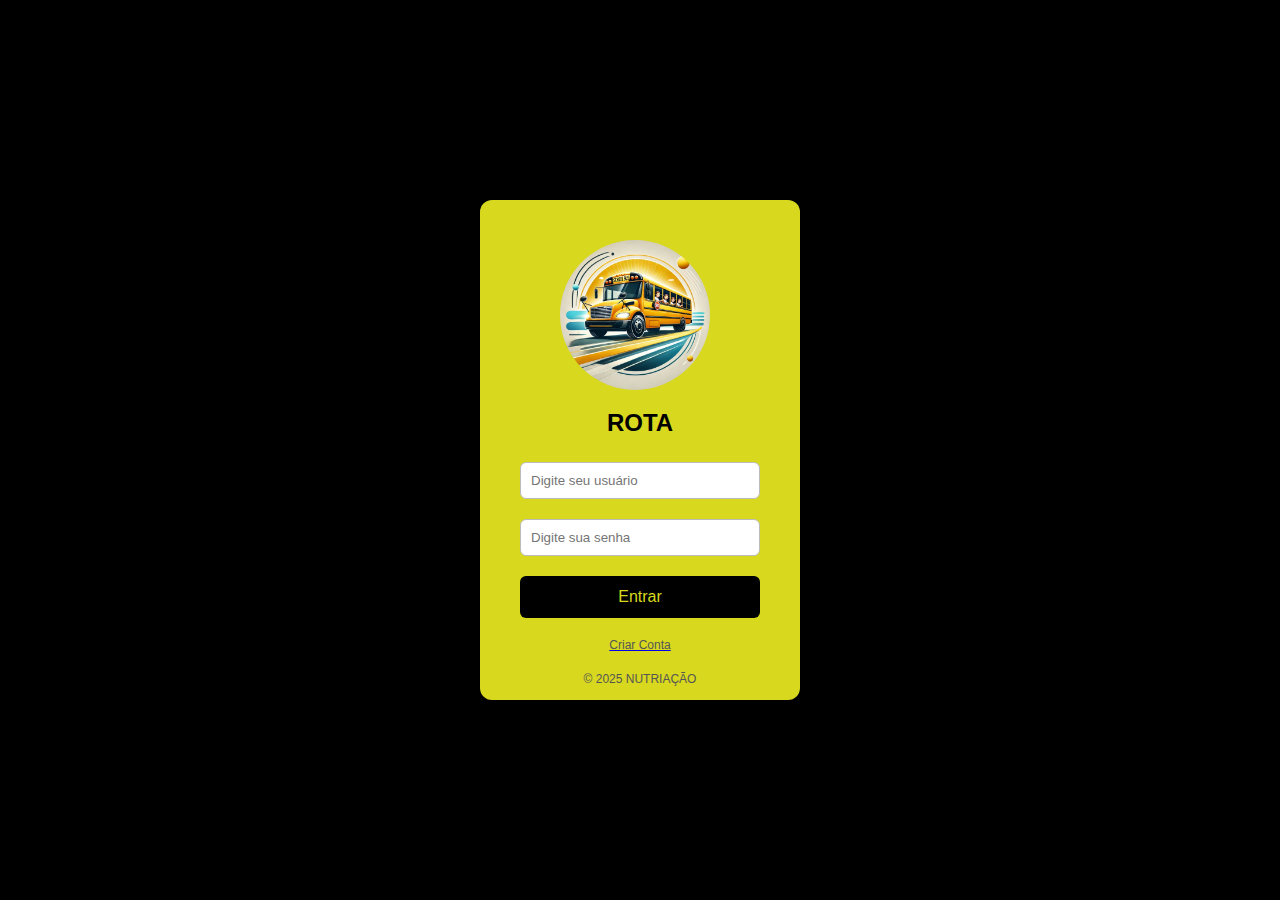
<file: index.html>
<!DOCTYPE html>
<html lang="pt-br">
<head>
  <meta charset="UTF-8">
  <meta name="viewport" content="width=device-width, initial-scale=1.0">
  <title>km e Abastecimeto</title>
  <style>
    * {
      margin: 0;
      padding: 0;
      box-sizing: border-box;
    }

    body {
      font-family: 'Segoe UI', Tahoma, Geneva, Verdana, sans-serif;
      background: black;
      background-size: cover;
      display: flex;
      align-items: center;
      justify-content: center;
      height: 100vh;
    }

    .login-container {
      background-color: rgb(216, 216, 30);
      padding: 40px;
      border-radius: 12px;
      box-shadow: 0 8px 20px rgba(0, 0, 0, 0.3);
      width: 320px;
      height: 500px;
      
    }

    .logo {
        width: 150px;
        border-radius: 100%;
        margin-left: 40px; 
         
    }

    .login-container h2 {
      margin-top: 15px;
      text-align: center;
      margin-bottom: 25px;
      color: black;
    }

    .form-group {
      margin-bottom: 20px;
    }

    label {
      display: block;
      font-weight: bold;
      margin-bottom: 6px;
    }

    input[type="text"],
    input[type="password"] {
      width: 100%;
      padding: 10px;
      border: 1px solid #bbb;
      border-radius: 6px;
     
      
    }

    .login-btn {
      width: 100%;
      padding: 12px;
      background-color: black;
      color: rgb(216, 216, 30);
      border: none;
      border-radius: 6px;
      font-size: 16px;
      cursor: pointer;
      transition: background 0.3s ease;
    }

    .login-btn:hover {
      background-color: white;
      color: black;
    
    }

    p {
        margin-top: 20px;
      font-size: 12px;
      color: #555;
      text-align: center;
    }

    .footer-text {
      margin-top: 20px;
      font-size: 12px;
      color: #555;
      text-align: center;
    }
  </style>
</head>
<body>

  <div class="login-container">
    <img class="logo" src="../assets/logo_bus.png" alt="logo">
    <h2>ROTA</h2>
    <form>
      <div class="form-group">
        <!--<label for="username">Usuário</label>-->
        <input type="text" id="username" placeholder="Digite seu usuário" required>
      </div>
      <div class="form-group">
        <!--<label for="password">Senha</label>-->
        <input type="password" id="password" placeholder="Digite sua senha" required>
      </div>
      <a href="menu.html"></a><button type="submit" class="login-btn">Entrar</button>
    <a href="menu.html"><p>Criar Conta</p></a>
    </form>
    <div class="footer-text">© 2025 NUTRIAÇÃO</div>
  </div>
</body>
</html>
</file>
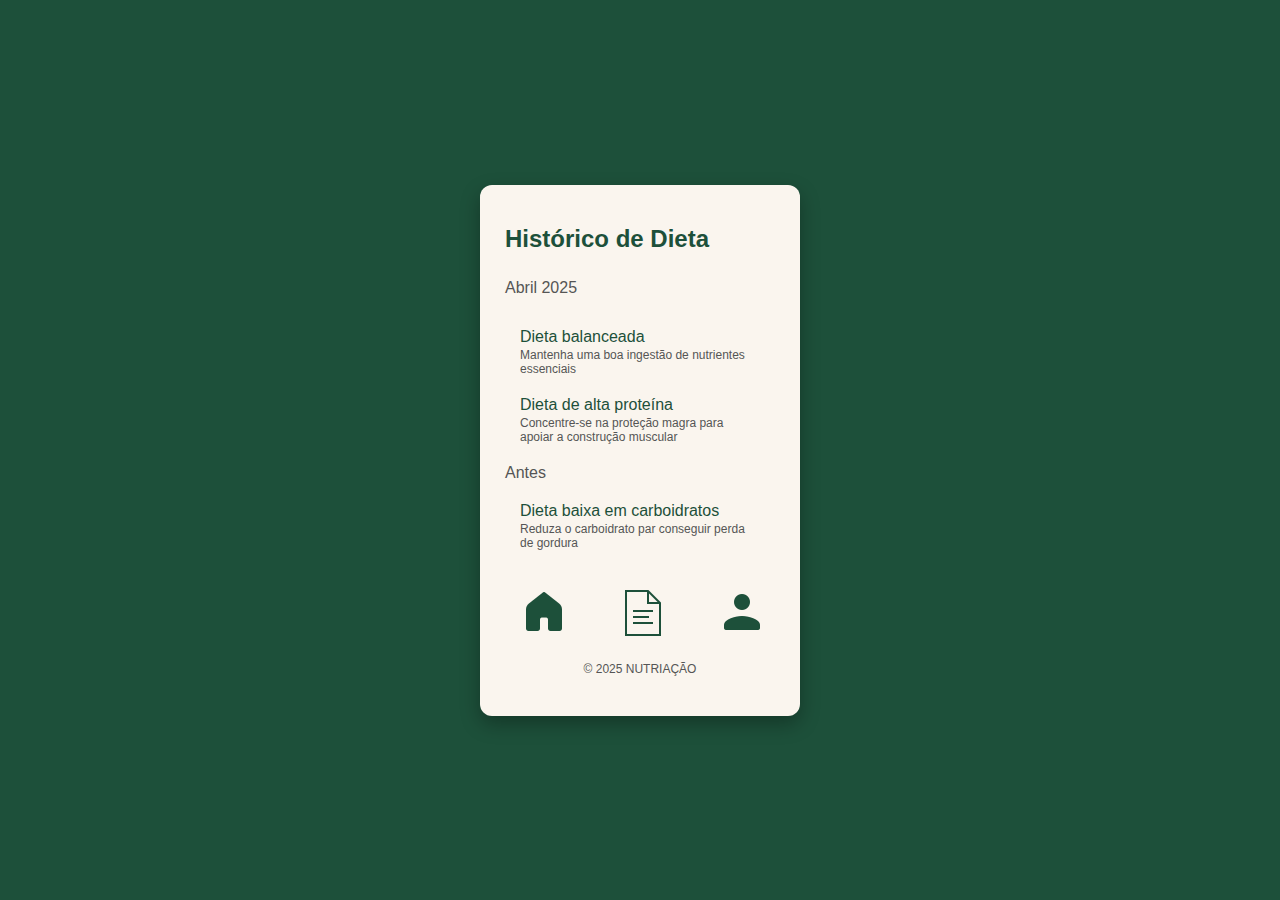
<file: abastecimento.html>
<!DOCTYPE html>
<html lang="pt-br">
<head>
  <meta charset="UTF-8">
  <meta name="viewport" content="width=device-width, initial-scale=1.0">
  <title>Histórico de Dieta</title>
  <style>
    * {
      margin: 0;
      padding: 0;
      box-sizing: border-box;
    }

    body {
      font-family: 'Segoe UI', Tahoma, Geneva, Verdana, sans-serif;
      background: #1D503A;
      background-size: cover;
      display: flex;
      align-items: center;
      justify-content: center;
      height: 100vh;
    }

    .login-container {
      background-color: #FAF5EE;
      padding: 40px;
      border-radius: 12px;
      box-shadow: 0 8px 20px rgba(0, 0, 0, 0.3);
      width: 320px;
    }

    .login-container h2 {
      margin-left: -15px;
      text-align: left;
      margin-bottom: 25px;
      color: #1D503A;;
      font-family:Arial, Helvetica, sans-serif;
    }

    .container {
    display: flex;
    align-items: center; /* Alinha os itens verticalmente ao centro */
    margin-bottom: 30px;
    }

    .imagem {
    width: 60px; /* Ajuste o tamanho da imagem conforme necessário */
    height: auto;
    margin-right: 20px; /* Espaço entre a imagem e os textos */
    border-radius: 100%;

    }

    .textos {
    display: flex;
    flex-direction: column; /* Coloca os textos em coluna */
    
    }

    .texto1 {
        margin: 1px 0; /* Espaçamento entre os textos */
        margin-left: -15px;
        font-size: 16px;
        text-align: left;
        font-family: Arial, Helvetica, sans-serif;
    }

    .texto2 {
        margin: 1px 0; /* Espaçamento entre os textos */
        font-size: 16px;
        text-align: left;
        color: #1D503A;;
        font-family: Arial, Helvetica, sans-serif;
        
    }

    .form-group {
      margin-bottom: 20px;
    }

    label {
      display: block;
      font-weight: bold;
      margin-bottom: 6px;
      color: #555;
    }

    p {
      margin-top: 2px;
      font-size: 12px;
      color: #555;
      text-align: left;
    }

    .menu{
        display: flex;
        gap: 50px;
        
    }

    .footer-text {
      margin-top: 20px;
      font-size: 12px;
      color: #555;
      text-align: center;
    }
  </style>
</head>
<body>
  <div class="login-container">
    <h2>Histórico de Dieta</h2>
    <div class="container">
        
        <div class="textos">
            <p class="texto1">Abril 2025</p>
            
        </div>

    </div>  
    <form>
      <div class="form-group">
        <p class="texto2">Dieta balanceada</p>
        <p>Mantenha uma boa ingestão de nutrientes essenciais</p>
      </div>
      <div class="form-group">
        <p class="texto2">Dieta de alta proteína</p>
        <p>Concentre-se na proteção magra para apoiar a construção muscular</p>
      </div>
      <div class="form-group">
        <p class="texto1">Antes</p>
      </div>
      <div class="form-group">
        
        <p class="texto2">Dieta baixa em carboidratos</p>
        <p>Reduza o carboidrato par conseguir perda de gordura</p>
      </div>
     
      
    </form>
   <br>
    <nav class="menu">
        <a href="../menu.html"><img src="../assets/icons8-casa-48.png" alt="Home"></a>
        <a href="../agendar_consulta.html"><img src="../assets/icons8-documento-50.png" alt=""></a>
        <a href="#"><img src="../assets/icons8-user-48.png" alt=""></a>
    </nav>
  
    <div class="footer-text">© 2025 NUTRIAÇÃO</div>
  </div>
</body>
</html>
</file>
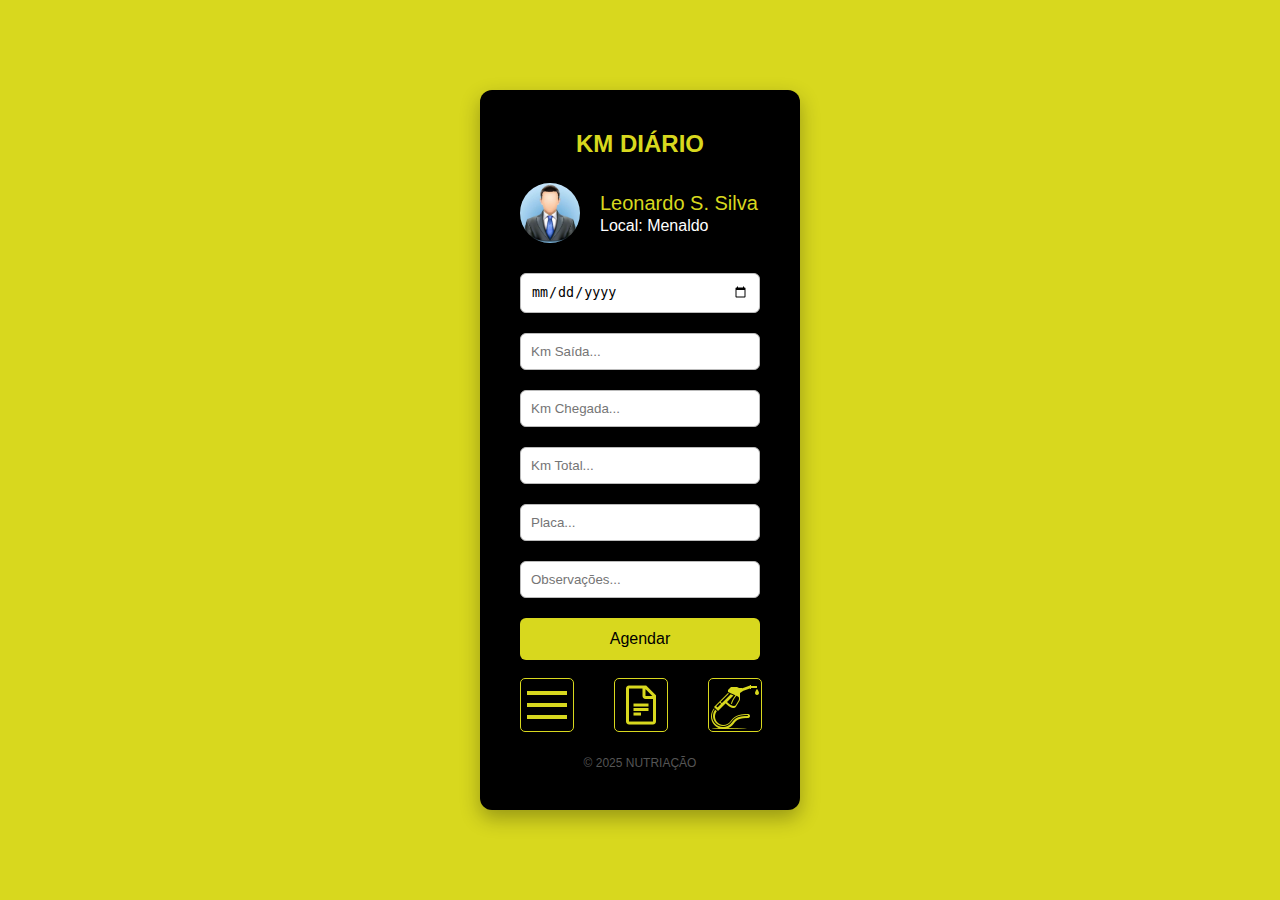
<file: kmdiario.html>
<!DOCTYPE html>
<html lang="pt-br">
<head>
  <meta charset="UTF-8">
  <meta name="viewport" content="width=device-width, initial-scale=1.0">
  <title>Km Diário</title>
  <style>
    * {
      margin: 0;
      padding: 0;
      box-sizing: border-box;
    }

    body {
      font-family: 'Segoe UI', Tahoma, Geneva, Verdana, sans-serif;
      background-color: rgb(216, 216, 30);
      background-size: cover;
      display: flex;
      align-items: center;
      justify-content: center;
      height: 100vh;
    }

    .login-container {
      background-color: black;
      padding: 40px;
      border-radius: 12px;
      box-shadow: 0 8px 20px rgba(0, 0, 0, 0.3);
      width: 320px;
      
    }

    .login-container h2 {
      text-align: center;
      margin-bottom: 25px;
      color: rgb(216, 216, 30);
      font-family:Arial, Helvetica, sans-serif;
    }

    .container {
    display: flex;
    align-items: center; /* Alinha os itens verticalmente ao centro */
    margin-bottom: 30px;
    }

    .imagem {
    width: 60px; /* Ajuste o tamanho da imagem conforme necessário */
    height: auto;
    margin-right: 20px; /* Espaço entre a imagem e os textos */
    border-radius: 100%;
    

    }

    .textos {
    display: flex;
    flex-direction: column; /* Coloca os textos em coluna */
    
    }

    .texto1 {
    margin: 1px 0; /* Espaçamento entre os textos */
    font-size: 16px;
    text-align: left;
    }

    .texto2 {
        margin: 1px 0; /* Espaçamento entre os textos */
        font-size: 20px;
        text-align: left;
        color: rgb(216, 216, 30);
        
    }

    .form-group {
      margin-bottom: 20px;
    }

    label {
      display: block;
      font-weight: bold;
      margin-bottom: 6px;
      color: #555;
    }

    input[type="date"],
    input[type="time"],
    input[type="number"],
    input[type="text"],
    input[type="textbox"] {
      width: 100%;
      padding: 10px;
      border: 1px solid #bbb;
      border-radius: 6px;
    }

    .login-btn {
      width: 100%;
      padding: 12px;
      background-color: rgb(216, 216, 30);
      color: black;
      border: none;
      border-radius: 6px;
      font-size: 16px;
      cursor: pointer;
      transition: background 0.3s ease;
    }

    .login-btn:hover {
      background-color: rgb(148, 148, 27);
    
    }

    p {
      margin-top: 20px;
      font-size: 12px;
      color: white;
      text-align: center;
    }

    .menu{
        display: flex;
        gap: 40px;
        
    }

    .menu img {
      border: 1px rgb(216, 216, 30) solid;
      border-radius: 5px;
      padding: 2px;
    }


    .footer-text {
      margin-top: 20px;
      font-size: 12px;
      color: #555;
      text-align: center;
    }
  </style>
</head>
<body>
  <div class="login-container">
    <h2>KM DIÁRIO</h2>
    <div class="container">
        <img class="imagem" src="/assets/user.jpg" alt="foto perfil">
        <div class="textos">
            <p class="texto2">Leonardo S. Silva</p>
            <P class="texto1">Local: Menaldo</P>
        </div>

    </div>  
    <form>
      <div class="form-group">
        <input type="date" id="dataSelecionada" required>
      </div>
      <div class="form-group">
        <input type="number" id="kmsaida" placeholder="Km Saída..." required>
      </div>
      <div class="form-group">
        <input type="number" id="kmchegada" placeholder="Km Chegada..." required>
      </div>
      <div class="form-group">
        <input type="number" id="kmtotal" placeholder="Km Total..." required>
      </div>
      <div class="form-group">
        <input type="text" id="placa" placeholder="Placa..." required>
      </div>
      <div class="form-group">
        <input type="text" id="obs" placeholder="Observações...">
      </div>
      
      <a href="../historico_dieta.html"><button type="submit" class="login-btn">Agendar</button></a>
      <!--<a href="../historico_dieta.html">Histórico</a>-->
    </form>
    <br>
    <nav class="menu">
        <a href="menu.html"><img src="/assets/icons8-cardápio-48.png" alt="Home"></a>
        <a href="abastecimento.html"><img src="/assets/icons8-google-docs-48.png" alt=""></a>
        <a href="#"><img src="/assets/icons8-bomba-de-gasolina-48.png" alt=""></a>
    </nav>  
    <div class="footer-text">© 2025 NUTRIAÇÃO</div>
  </div>
</body>
</html>
</file>
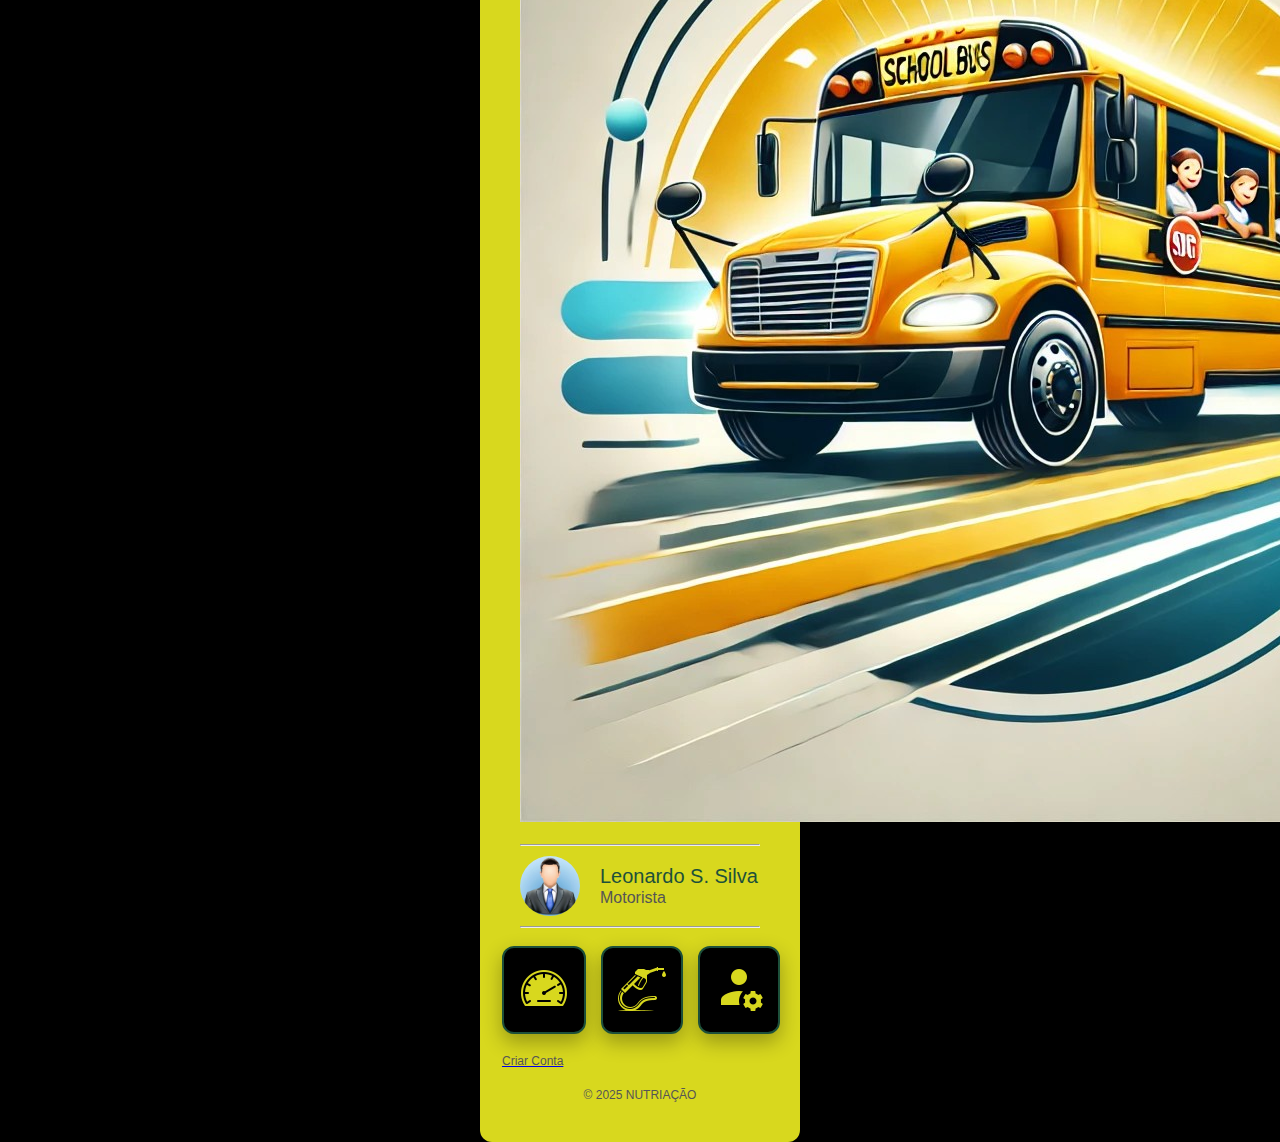
<file: menu.html>
<!DOCTYPE html>
<html lang="pt-br">
<head>
  <meta charset="UTF-8">
  <meta name="viewport" content="width=device-width, initial-scale=1.0">
  <title>Menu</title>
  <style>
    * {
      margin: 0;
      padding: 0;
      box-sizing: border-box;
    }

    body {
      font-family: 'Segoe UI', Tahoma, Geneva, Verdana, sans-serif;
      background: black;
      background-size: cover;
      display: flex;
      align-items: center;
      justify-content: center;
      height: 100vh;
    }

    .login-container {
      background-color: rgb(216, 216, 30);
      padding: 40px;
      border-radius: 12px;
      box-shadow: 0 8px 20px rgba(0, 0, 0, 0.3);
      width: 320px;
    }

    .login-container h2 {
      margin-left: -15px;
      text-align: center;
      margin-bottom: 25px;
      color: #1D503A;;
      font-family:Arial, Helvetica, sans-serif;
    }

    .container {
    display: flex;
    align-items: center; /* Alinha os itens verticalmente ao centro */
    margin-bottom: 10px;
    margin-top: 10px;
    }

    .imagem {
    width: 60px; /* Ajuste o tamanho da imagem conforme necessário */
    height: auto;
    margin-right: 20px; /* Espaço entre a imagem e os textos */
    border-radius: 100%;

    }

    .texto1 {
    margin: 1px 0; /* Espaçamento entre os textos */
    font-size: 16px;
    text-align: left;
    }

    .texto2 {
        margin: 1px 0; /* Espaçamento entre os textos */
        font-size: 20px;
        text-align: left;
        color: #1D503A;;
        
    }

    .baner iframe {
      background-image: url('caminho/para/sua/imagem.jpg');
      background-size: cover; /* Ajusta a imagem para cobrir todo o fundo */
      background-repeat: no-repeat; /* Evita que a imagem se repita */
      background-position: center; /* Centraliza a imagem no fundo */
      
      height: 60px;
      border-radius: 12px;
      box-shadow: 0 8px 20px rgba(0, 0, 0, 0.3);
      
      margin-top: 3px;
      margin-bottom: 3px;
    }

    .form-group {
      margin-bottom: 20px;
    }

    label {
      display: block;
      font-weight: bold;
      margin-bottom: 6px;
      color: #555;
    }

    p {
      margin-top: 2px;
      font-size: 12px;
      color: #555;
      text-align: left;
    }

   
    .menu-opcoes {
      margin-left: -18px;
    }

    .menu{
        display: flex;
        gap: 15px;
        
    }

    .menu-img {
      
      background-color: black;
      padding: 15px;
      border-radius: 12px;
      box-shadow: 0 8px 20px rgba(0, 0, 0, 0.3);
      border:#1D503A 2px solid;
      
    }

    .footer-text {
      margin-top: 20px;
      font-size: 12px;
      color: #555;
      text-align: center;
    }
  </style>
</head>
<body>
  <div class="login-container">
    <img src="../assets/logo_bus.png" alt="">
    
        <div class="baner">
          <!--<iframe src="https://www.youtube.com/embed/TvnQMk_FqqU" title="Curso de Nutrição Básica I - Conceitos Iniciais" frameborder="0" allow="accelerometer; autoplay; clipboard-write; encrypted-media; gyroscope; picture-in-picture; web-share" referrerpolicy="strict-origin-when-cross-origin" allowfullscreen></iframe>-->
        </div>
          
           
    

    <br>
    <form>
      <hr>
      <div class="container">
        <img class="imagem" src="../assets/user.jpg" alt="foto perfil">
        <div class="textos">
            <p class="texto2">Leonardo S. Silva</p>
            <P class="texto1">Motorista</P>
        </div>
      </div>
      <hr>
      </form>
      <br>
      <div class="menu-opcoes">
        <nav class="menu">
          <a href="kmdiario.html" class="menu-img"><img src="/assets/icons8-velocidade-50.png" alt="Home"></a>
          <a href="abastecimanto.html" class="menu-img"><img src="assets/icons8-bomba-de-gasolina-48.png" alt=""></a>
          <a href="perfil.html"  class="menu-img"><img src="assets/icons8-macho-de-configurações-de-admin-48.png"></a>
        </nav>
        <br>
        <a href="../index.html"><p>Criar Conta</p></a>
      
      
    </div>  
    <div class="footer-text">© 2025 NUTRIAÇÃO</div>
  </div>
</body>
</html>
</file>
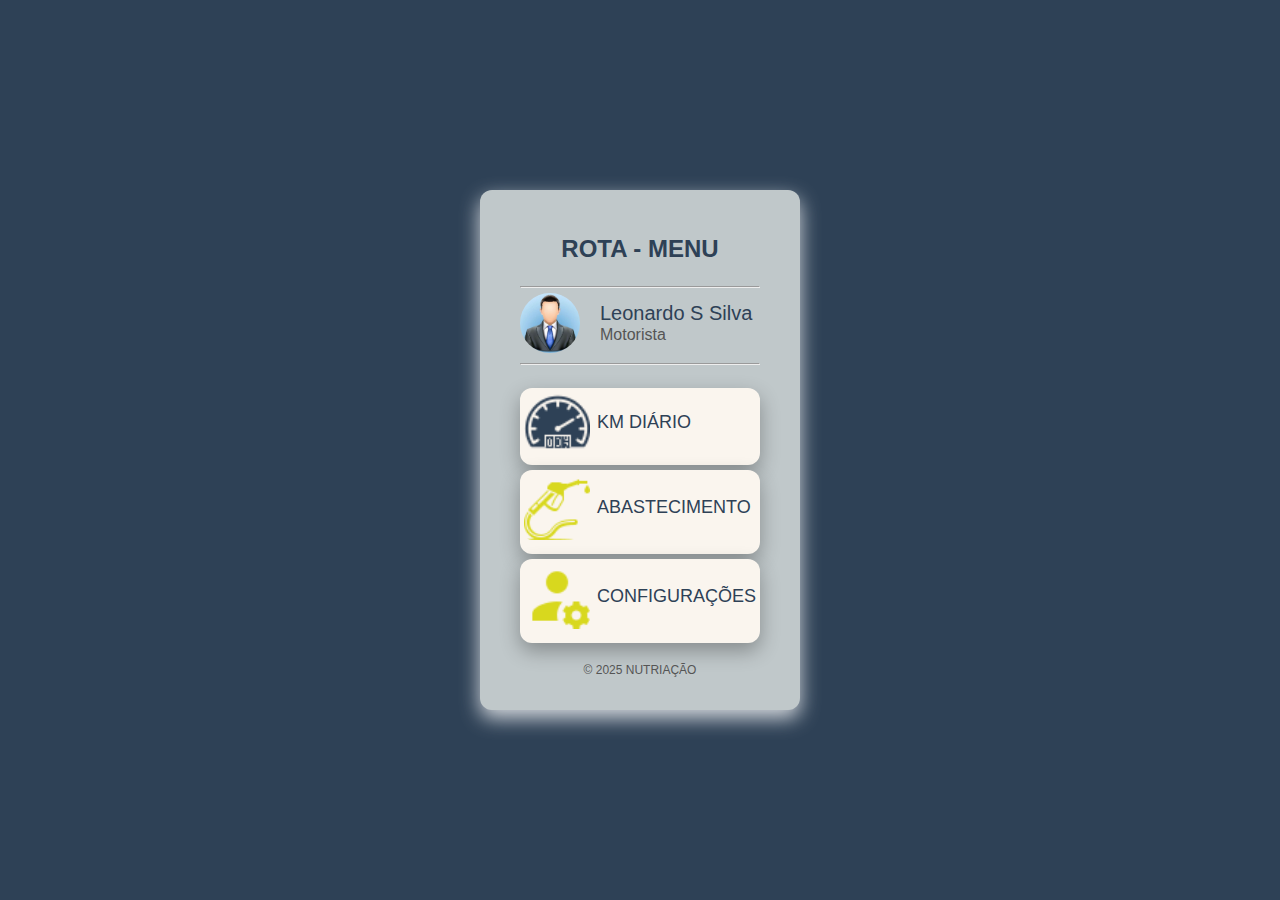
<file: html/menu_motorista.html>
<!DOCTYPE html>
<html lang="pt-br">
<head>
  <meta charset="UTF-8">
  <meta name="viewport" content="width=device-width, initial-scale=1.0">
  <link rel="stylesheet" href="../css/menu_motorista.css">
  <title>Menu</title>
  
</head>
<body>
  <div class="login-container">
    <h2>ROTA - MENU</h2>
    
        <div class="baner">
          <!--<iframe src="https://www.youtube.com/embed/TvnQMk_FqqU" title="Curso de Nutrição Básica I - Conceitos Iniciais" frameborder="0" allow="accelerometer; autoplay; clipboard-write; encrypted-media; gyroscope; picture-in-picture; web-share" referrerpolicy="strict-origin-when-cross-origin" allowfullscreen></iframe>-->
        </div>
          
           
    

    <br>
    <form>
      <hr>
      <div class="container">
        <img class="imagem" src="../assets/user.jpg" alt="foto perfil">
        <div class="textos">
            <p class="texto2">Leonardo S Silva</p>
            <P class="texto1">Motorista</P>
        </div>
      </div>
      <hr>
      </form>
      <br>
      
      <a class="menu" href="kmdiario.html">
        <div class="menu-container">
          <img class="menu-img" src="../assets/icons8-odómetro-48.png" alt="foto perfil">
          
              <p class="menu-texto">KM DIÁRIO</p>
            
        </div>
      </a>
      <a class="menu" href="abastecimento.html">
        <div class="menu-container">
          <img class="menu-img" src="../assets/icons8-bomba-de-gasolina-48.png" alt="foto perfil">
          
              <p class="menu-texto">ABASTECIMENTO</p>
            
        </div>
      </a>
      <a class="menu" href="config.html">
        <div class="menu-container">
          <img class="menu-img" src="../assets/icons8-macho-de-configurações-de-admin-48.png" alt="foto perfil">
          
              <p class="menu-texto">CONFIGURAÇÕES</p>
          
        </div>
      </a>
      
      
    <div class="footer-text">© 2025 NUTRIAÇÃO</div>
  </div>
</body>
</html>
</file>
<file: css/menu_motorista.css>
* {
margin: 0;
padding: 0;
box-sizing: border-box;
}

body {
    font-family: 'Segoe UI', Tahoma, Geneva, Verdana, sans-serif;
    background: #2e4156;
    background-size: cover;
    display: flex;
    align-items: center;
    justify-content: center;
    height: 100vh;
}

.login-container {
    background-color:#c0c8ca;
    padding: 40px;
    border-radius: 12px;
    box-shadow: 0 8px 20px #d4d8dd;
    width: 320px;
    height: 520px;
}

.login-container h2 {
    margin-top: 5px;
    text-align: center;
    margin-bottom: 5px;
    color: #2e4156;
}

.container {
display: flex;
align-items: center; /* Alinha os itens verticalmente ao centro */
margin-bottom: 10px;
margin-top: 5px;
}

.imagem {
width: 60px; /* Ajuste o tamanho da imagem conforme necessário */
height: auto;
margin-right: 20px; /* Espaço entre a imagem e os textos */
border-radius: 100%;

}

.texto1 {
margin: 1px 0; /* Espaçamento entre os textos */
font-size: 16px;
text-align: left;
}

.texto2 {
    margin: 1px 0; /* Espaçamento entre os textos */
    font-size: 20px;
    text-align: left;
    color: #2e4156;
    
}

.baner iframe {
background-image: url('caminho/para/sua/imagem.jpg');
background-size: cover; /* Ajusta a imagem para cobrir todo o fundo */
background-repeat: no-repeat; /* Evita que a imagem se repita */
background-position: center; /* Centraliza a imagem no fundo */

height: 60px;
border-radius: 12px;
box-shadow: 0 8px 20px rgba(0, 0, 0, 0.3);

margin-top: 3px;
margin-bottom: 3px;
}

.form-group {
margin-bottom: 20px;
}

label {
display: block;
font-weight: bold;
margin-bottom: 6px;
color: #555;
}

p {
margin-top: 2px;
font-size: 12px;
color: #555;
text-align: left;
}


.menu-opcoes {
    display: flex;
    flex-direction: column;
    
    display: flex;
    align-items: center; /* Alinha os itens verticalmente ao centro */
    margin-bottom: 10px;
    margin-top: 5px;
    
}

.menu{
    display: flex;
    margin-top: 5px;
    background-color: #FAF5EE;
    border-radius: 12px;
    box-shadow: 0 8px 20px rgba(0, 0, 0, 0.3);            
    width: 100%;
    align-items: center;
}

.menu-img {
    padding: 2px;
    margin: 2px;
    width: 70px; /* Ajuste o tamanho da imagem conforme necessário */
    border-radius: 10px;
    margin-right: 5px;

}

a {
    text-decoration: none;
    
}


.menu-texto {
    font-size: 18px;
    text-align: center;
    color: #2e4156;
    
}



.footer-text {
margin-top: 20px;
font-size: 12px;
color: #555;
text-align: center;
}


.menu-container {
    display: flex;
    align-items: center; /* Alinha os itens verticalmente ao centro */
    margin-bottom: 10px;
    
}
</file>
